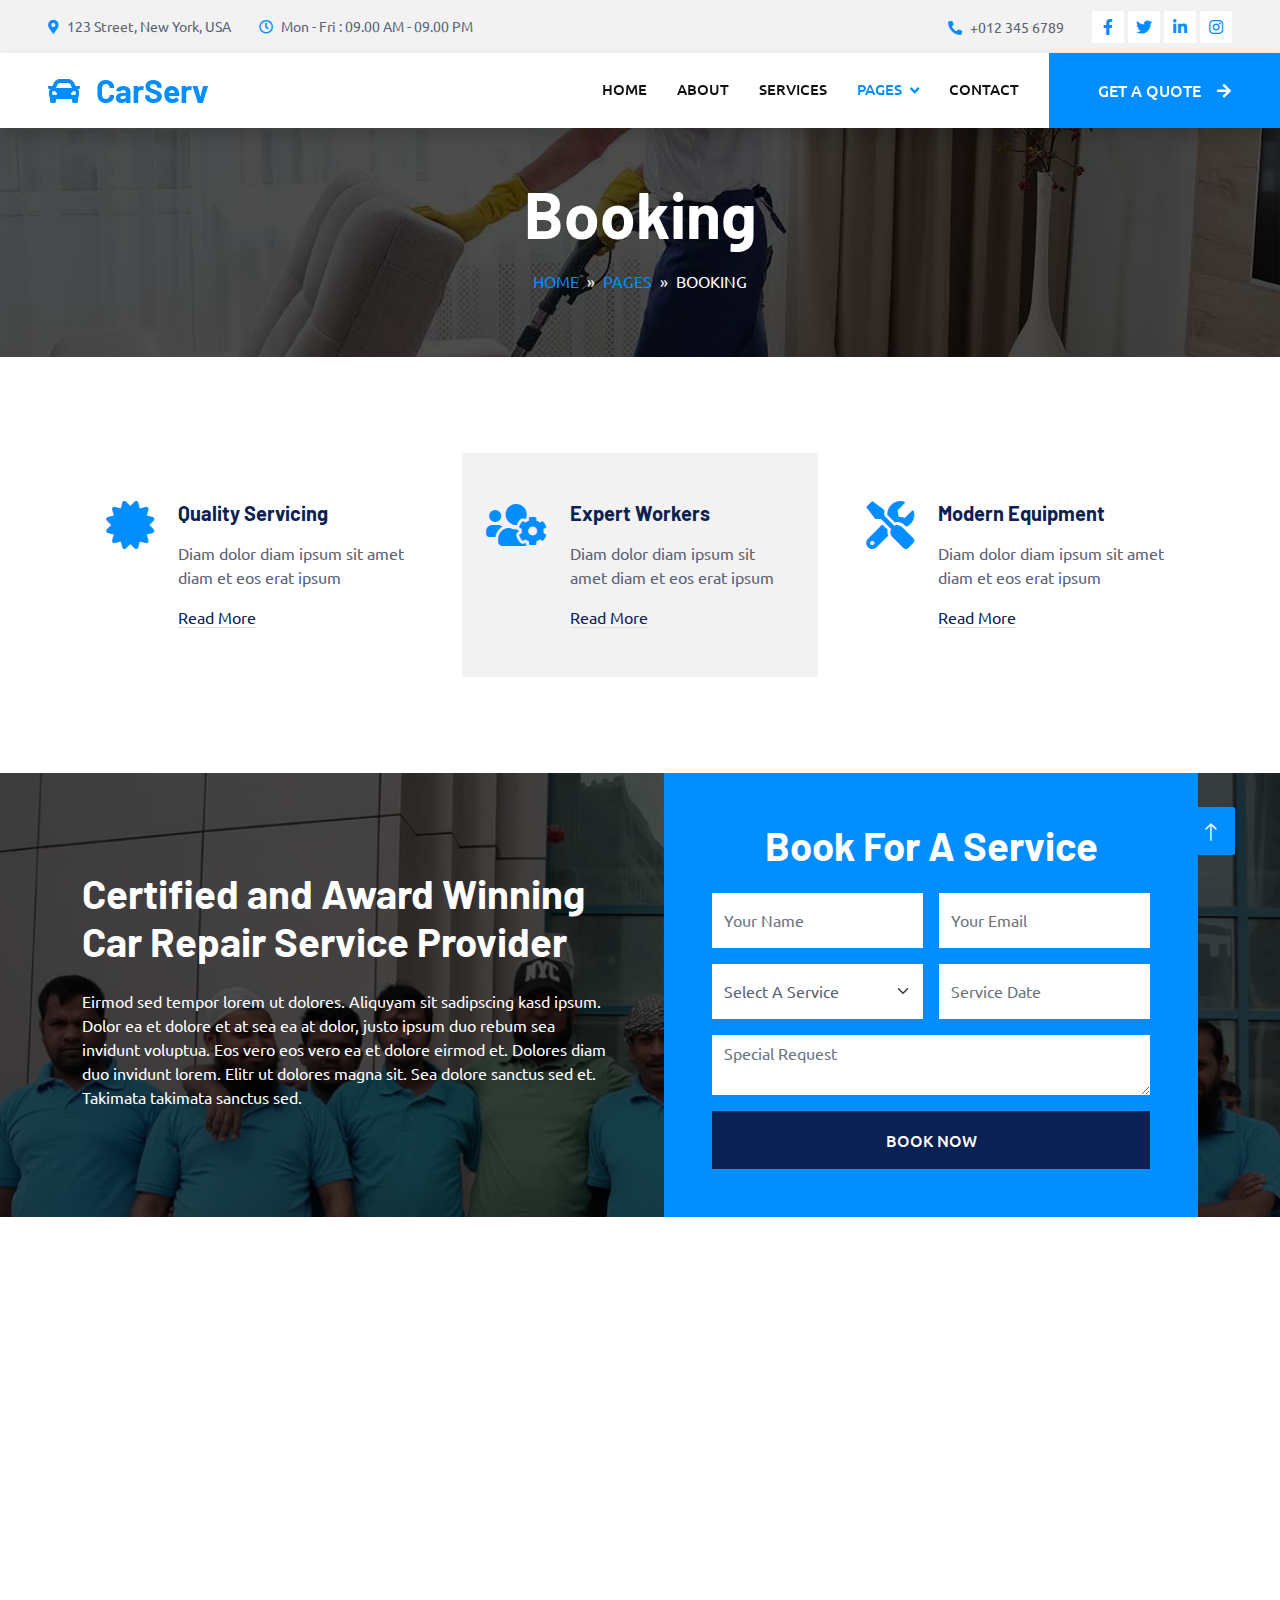
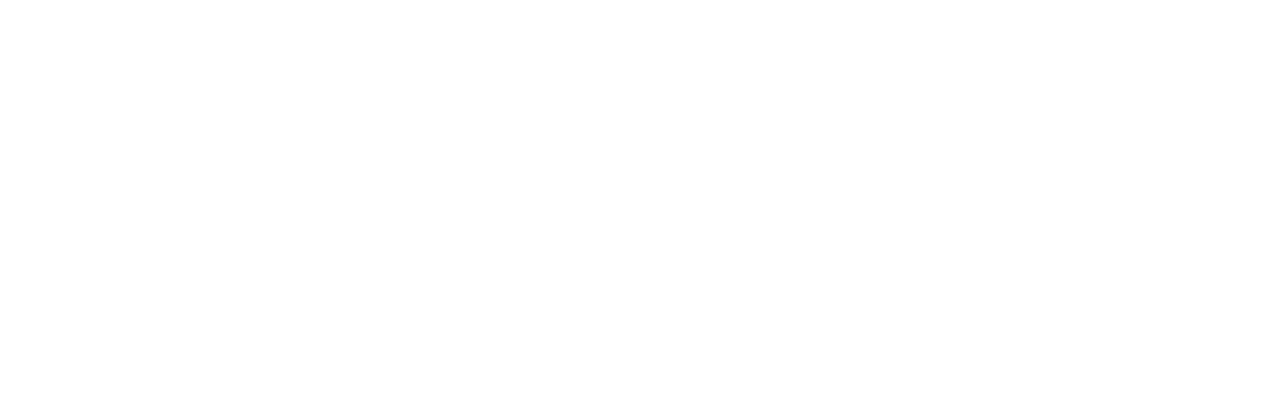
<file: booking.html>
<!DOCTYPE html>
<html lang="en">

<head>
    <meta charset="utf-8">
    <title>CarServ - Car Repair HTML Template</title>
    <meta content="width=device-width, initial-scale=1.0" name="viewport">
    <meta content="" name="keywords">
    <meta content="" name="description">

    <!-- Favicon -->
    <link href="img/favicon.ico" rel="icon">

    <!-- Google Web Fonts -->
    <link rel="preconnect" href="https://fonts.googleapis.com">
    <link rel="preconnect" href="https://fonts.gstatic.com" crossorigin>
    <link href="https://fonts.googleapis.com/css2?family=Barlow:wght@600;700&family=Ubuntu:wght@400;500&display=swap" rel="stylesheet"> 

    <!-- Icon Font Stylesheet -->
    <link href="https://cdnjs.cloudflare.com/ajax/libs/font-awesome/5.10.0/css/all.min.css" rel="stylesheet">
    <link href="https://cdn.jsdelivr.net/npm/bootstrap-icons@1.4.1/font/bootstrap-icons.css" rel="stylesheet">

    <!-- Libraries Stylesheet -->
    <link href="lib/animate/animate.min.css" rel="stylesheet">
    <link href="lib/owlcarousel/assets/owl.carousel.min.css" rel="stylesheet">
    <link href="lib/tempusdominus/css/tempusdominus-bootstrap-4.min.css" rel="stylesheet" />

    <!-- Customized Bootstrap Stylesheet -->
    <link href="css/bootstrap.min.css" rel="stylesheet">

    <!-- Template Stylesheet -->
    <link href="css/style.css" rel="stylesheet">
</head>

<body>
    <!-- Spinner Start -->
    <div id="spinner" class="show bg-white position-fixed translate-middle w-100 vh-100 top-50 start-50 d-flex align-items-center justify-content-center">
        <div class="spinner-border text-primary" style="width: 3rem; height: 3rem;" role="status">
            <span class="sr-only">Loading...</span>
        </div>
    </div>
    <!-- Spinner End -->


    <!-- Topbar Start -->
    <div class="container-fluid bg-light p-0">
        <div class="row gx-0 d-none d-lg-flex">
            <div class="col-lg-7 px-5 text-start">
                <div class="h-100 d-inline-flex align-items-center py-3 me-4">
                    <small class="fa fa-map-marker-alt text-primary me-2"></small>
                    <small>123 Street, New York, USA</small>
                </div>
                <div class="h-100 d-inline-flex align-items-center py-3">
                    <small class="far fa-clock text-primary me-2"></small>
                    <small>Mon - Fri : 09.00 AM - 09.00 PM</small>
                </div>
            </div>
            <div class="col-lg-5 px-5 text-end">
                <div class="h-100 d-inline-flex align-items-center py-3 me-4">
                    <small class="fa fa-phone-alt text-primary me-2"></small>
                    <small>+012 345 6789</small>
                </div>
                <div class="h-100 d-inline-flex align-items-center">
                    <a class="btn btn-sm-square bg-white text-primary me-1" href=""><i class="fab fa-facebook-f"></i></a>
                    <a class="btn btn-sm-square bg-white text-primary me-1" href=""><i class="fab fa-twitter"></i></a>
                    <a class="btn btn-sm-square bg-white text-primary me-1" href=""><i class="fab fa-linkedin-in"></i></a>
                    <a class="btn btn-sm-square bg-white text-primary me-0" href=""><i class="fab fa-instagram"></i></a>
                </div>
            </div>
        </div>
    </div>
    <!-- Topbar End -->


    <!-- Navbar Start -->
    <nav class="navbar navbar-expand-lg bg-white navbar-light shadow sticky-top p-0">
        <a href="index.html" class="navbar-brand d-flex align-items-center px-4 px-lg-5">
            <h2 class="m-0 text-primary"><i class="fa fa-car me-3"></i>CarServ</h2>
        </a>
        <button type="button" class="navbar-toggler me-4" data-bs-toggle="collapse" data-bs-target="#navbarCollapse">
            <span class="navbar-toggler-icon"></span>
        </button>
        <div class="collapse navbar-collapse" id="navbarCollapse">
            <div class="navbar-nav ms-auto p-4 p-lg-0">
                <a href="index.html" class="nav-item nav-link">Home</a>
                <a href="about.html" class="nav-item nav-link">About</a>
                <a href="service.html" class="nav-item nav-link">Services</a>
                <div class="nav-item dropdown">
                    <a href="#" class="nav-link dropdown-toggle active" data-bs-toggle="dropdown">Pages</a>
                    <div class="dropdown-menu fade-up m-0">
                        <a href="booking.html" class="dropdown-item active">Booking</a>
                        <a href="team.html" class="dropdown-item">Technicians</a>
                        <a href="testimonial.html" class="dropdown-item">Testimonial</a>
                        <a href="404.html" class="dropdown-item">404 Page</a>
                    </div>
                </div>
                <a href="contact.html" class="nav-item nav-link">Contact</a>
            </div>
            <a href="" class="btn btn-primary py-4 px-lg-5 d-none d-lg-block">Get A Quote<i class="fa fa-arrow-right ms-3"></i></a>
        </div>
    </nav>
    <!-- Navbar End -->


    <!-- Page Header Start -->
    <div class="container-fluid page-header mb-5 p-0" style="background-image: url(img/carousel-bg-1.jpg);">
        <div class="container-fluid page-header-inner py-5">
            <div class="container text-center">
                <h1 class="display-3 text-white mb-3 animated slideInDown">Booking</h1>
                <nav aria-label="breadcrumb">
                    <ol class="breadcrumb justify-content-center text-uppercase">
                        <li class="breadcrumb-item"><a href="#">Home</a></li>
                        <li class="breadcrumb-item"><a href="#">Pages</a></li>
                        <li class="breadcrumb-item text-white active" aria-current="page">Booking</li>
                    </ol>
                </nav>
            </div>
        </div>
    </div>
    <!-- Page Header End -->


    <!-- Service Start -->
    <div class="container-xxl py-5">
        <div class="container">
            <div class="row g-4">
                <div class="col-lg-4 col-md-6 wow fadeInUp" data-wow-delay="0.1s">
                    <div class="d-flex py-5 px-4">
                        <i class="fa fa-certificate fa-3x text-primary flex-shrink-0"></i>
                        <div class="ps-4">
                            <h5 class="mb-3">Quality Servicing</h5>
                            <p>Diam dolor diam ipsum sit amet diam et eos erat ipsum</p>
                            <a class="text-secondary border-bottom" href="">Read More</a>
                        </div>
                    </div>
                </div>
                <div class="col-lg-4 col-md-6 wow fadeInUp" data-wow-delay="0.3s">
                    <div class="d-flex bg-light py-5 px-4">
                        <i class="fa fa-users-cog fa-3x text-primary flex-shrink-0"></i>
                        <div class="ps-4">
                            <h5 class="mb-3">Expert Workers</h5>
                            <p>Diam dolor diam ipsum sit amet diam et eos erat ipsum</p>
                            <a class="text-secondary border-bottom" href="">Read More</a>
                        </div>
                    </div>
                </div>
                <div class="col-lg-4 col-md-6 wow fadeInUp" data-wow-delay="0.5s">
                    <div class="d-flex py-5 px-4">
                        <i class="fa fa-tools fa-3x text-primary flex-shrink-0"></i>
                        <div class="ps-4">
                            <h5 class="mb-3">Modern Equipment</h5>
                            <p>Diam dolor diam ipsum sit amet diam et eos erat ipsum</p>
                            <a class="text-secondary border-bottom" href="">Read More</a>
                        </div>
                    </div>
                </div>
            </div>
        </div>
    </div>
    <!-- Service End -->


    <!-- Booking Start -->
    <div class="container-fluid bg-secondary booking my-5 wow fadeInUp" data-wow-delay="0.1s">
        <div class="container">
            <div class="row gx-5">
                <div class="col-lg-6 py-5">
                    <div class="py-5">
                        <h1 class="text-white mb-4">Certified and Award Winning Car Repair Service Provider</h1>
                        <p class="text-white mb-0">Eirmod sed tempor lorem ut dolores. Aliquyam sit sadipscing kasd ipsum. Dolor ea et dolore et at sea ea at dolor, justo ipsum duo rebum sea invidunt voluptua. Eos vero eos vero ea et dolore eirmod et. Dolores diam duo invidunt lorem. Elitr ut dolores magna sit. Sea dolore sanctus sed et. Takimata takimata sanctus sed.</p>
                    </div>
                </div>
                <div class="col-lg-6">
                    <div class="bg-primary h-100 d-flex flex-column justify-content-center text-center p-5 wow zoomIn" data-wow-delay="0.6s">
                        <h1 class="text-white mb-4">Book For A Service</h1>
                        <form>
                            <div class="row g-3">
                                <div class="col-12 col-sm-6">
                                    <input type="text" class="form-control border-0" placeholder="Your Name" style="height: 55px;">
                                </div>
                                <div class="col-12 col-sm-6">
                                    <input type="email" class="form-control border-0" placeholder="Your Email" style="height: 55px;">
                                </div>
                                <div class="col-12 col-sm-6">
                                    <select class="form-select border-0" style="height: 55px;">
                                        <option selected>Select A Service</option>
                                        <option value="1">Service 1</option>
                                        <option value="2">Service 2</option>
                                        <option value="3">Service 3</option>
                                    </select>
                                </div>
                                <div class="col-12 col-sm-6">
                                    <div class="date" id="date1" data-target-input="nearest">
                                        <input type="text"
                                            class="form-control border-0 datetimepicker-input"
                                            placeholder="Service Date" data-target="#date1" data-toggle="datetimepicker" style="height: 55px;">
                                    </div>
                                </div>
                                <div class="col-12">
                                    <textarea class="form-control border-0" placeholder="Special Request"></textarea>
                                </div>
                                <div class="col-12">
                                    <button class="btn btn-secondary w-100 py-3" type="submit">Book Now</button>
                                </div>
                            </div>
                        </form>
                    </div>
                </div>
            </div>
        </div>
    </div>
    <!-- Booking End -->


    <!-- Call To Action Start -->
    <div class="container-xxl py-5 wow fadeInUp" data-wow-delay="0.1s">
        <div class="container">
            <div class="row g-4">
                <div class="col-lg-8 col-md-6">
                    <h6 class="text-primary text-uppercase">// Call To Action //</h6>
                    <h1 class="mb-4">Have Any Pre Booking Question?</h1>
                    <p class="mb-0">Lorem diam ea sit dolor labore. Clita et dolor erat sed est lorem sed et sit. Diam sed duo magna erat et stet clita ea magna ea sed, sit labore magna lorem tempor justo rebum dolores. Eos dolor sea erat amet et, lorem labore lorem at dolores. Stet ea ut justo et, clita et et ipsum diam.</p>
                </div>
                <div class="col-lg-4 col-md-6">
                    <div class="bg-primary d-flex flex-column justify-content-center text-center h-100 p-4">
                        <h3 class="text-white mb-4"><i class="fa fa-phone-alt me-3"></i>+012 345 6789</h3>
                        <a href="" class="btn btn-secondary py-3 px-5">Contact Us<i class="fa fa-arrow-right ms-3"></i></a>
                    </div>
                </div>
            </div>
        </div>
    </div>
    <!-- Call To Action End -->


    <!-- Footer Start -->
    <div class="container-fluid bg-dark text-light footer pt-5 mt-5 wow fadeIn" data-wow-delay="0.1s">
        <div class="container py-5">
            <div class="row g-5">
                <div class="col-lg-3 col-md-6">
                    <h4 class="text-light mb-4">Address</h4>
                    <p class="mb-2"><i class="fa fa-map-marker-alt me-3"></i>123 Street, New York, USA</p>
                    <p class="mb-2"><i class="fa fa-phone-alt me-3"></i>+012 345 67890</p>
                    <p class="mb-2"><i class="fa fa-envelope me-3"></i>info@example.com</p>
                    <div class="d-flex pt-2">
                        <a class="btn btn-outline-light btn-social" href=""><i class="fab fa-twitter"></i></a>
                        <a class="btn btn-outline-light btn-social" href=""><i class="fab fa-facebook-f"></i></a>
                        <a class="btn btn-outline-light btn-social" href=""><i class="fab fa-youtube"></i></a>
                        <a class="btn btn-outline-light btn-social" href=""><i class="fab fa-linkedin-in"></i></a>
                    </div>
                </div>
                <div class="col-lg-3 col-md-6">
                    <h4 class="text-light mb-4">Opening Hours</h4>
                    <h6 class="text-light">Monday - Friday:</h6>
                    <p class="mb-4">09.00 AM - 09.00 PM</p>
                    <h6 class="text-light">Saturday - Sunday:</h6>
                    <p class="mb-0">09.00 AM - 12.00 PM</p>
                </div>
                <div class="col-lg-3 col-md-6">
                    <h4 class="text-light mb-4">Services</h4>
                    <a class="btn btn-link" href="">Diagnostic Test</a>
                    <a class="btn btn-link" href="">Engine Servicing</a>
                    <a class="btn btn-link" href="">Tires Replacement</a>
                    <a class="btn btn-link" href="">Oil Changing</a>
                    <a class="btn btn-link" href="">Vacuam Cleaning</a>
                </div>
                <div class="col-lg-3 col-md-6">
                    <h4 class="text-light mb-4">Newsletter</h4>
                    <p>Dolor amet sit justo amet elitr clita ipsum elitr est.</p>
                    <div class="position-relative mx-auto" style="max-width: 400px;">
                        <input class="form-control border-0 w-100 py-3 ps-4 pe-5" type="text" placeholder="Your email">
                        <button type="button" class="btn btn-primary py-2 position-absolute top-0 end-0 mt-2 me-2">SignUp</button>
                    </div>
                </div>
            </div>
        </div>
        <div class="container">
            <div class="copyright">
                <div class="row">
                    <div class="col-md-6 text-center text-md-start mb-3 mb-md-0">
                        &copy; <a class="border-bottom" href="#">Your Site Name</a>, All Right Reserved.

                        <!--/*** This template is free as long as you keep the footer author’s credit link/attribution link/backlink. If you'd like to use the template without the footer author’s credit link/attribution link/backlink, you can purchase the Credit Removal License from "https://htmlcodex.com/credit-removal". Thank you for your support. ***/-->
                        Designed By <a class="border-bottom" href="https://htmlcodex.com">HTML Codex</a>
                    </div>
                    <div class="col-md-6 text-center text-md-end">
                        <div class="footer-menu">
                            <a href="">Home</a>
                            <a href="">Cookies</a>
                            <a href="">Help</a>
                            <a href="">FQAs</a>
                        </div>
                    </div>
                </div>
            </div>
        </div>
    </div>
    <!-- Footer End -->


    <!-- Back to Top -->
    <a href="#" class="btn btn-lg btn-primary btn-lg-square back-to-top"><i class="bi bi-arrow-up"></i></a>


    <!-- JavaScript Libraries -->
    <script src="https://code.jquery.com/jquery-3.4.1.min.js"></script>
    <script src="https://cdn.jsdelivr.net/npm/bootstrap@5.0.0/dist/js/bootstrap.bundle.min.js"></script>
    <script src="lib/wow/wow.min.js"></script>
    <script src="lib/easing/easing.min.js"></script>
    <script src="lib/waypoints/waypoints.min.js"></script>
    <script src="lib/counterup/counterup.min.js"></script>
    <script src="lib/owlcarousel/owl.carousel.min.js"></script>
    <script src="lib/tempusdominus/js/moment.min.js"></script>
    <script src="lib/tempusdominus/js/moment-timezone.min.js"></script>
    <script src="lib/tempusdominus/js/tempusdominus-bootstrap-4.min.js"></script>

    <!-- Template Javascript -->
    <script src="js/main.js"></script>
</body>

</html>
</file>
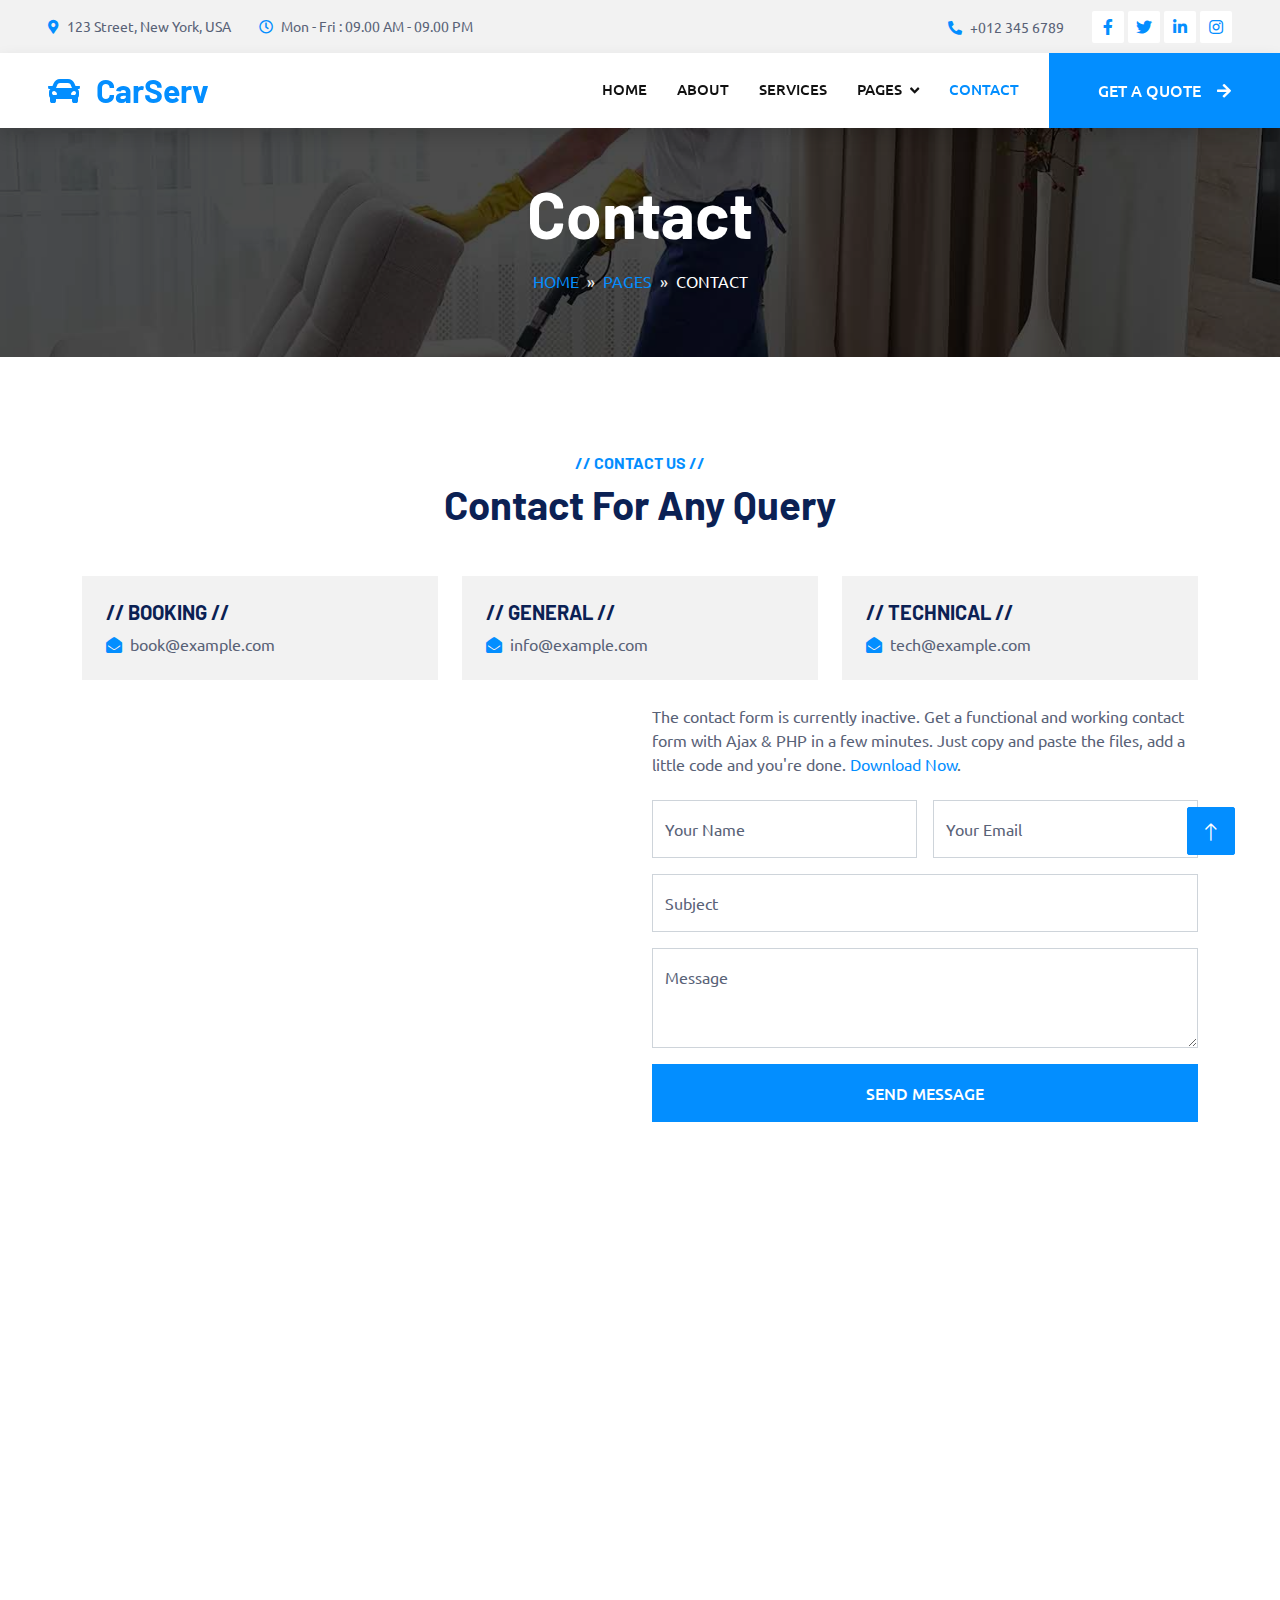
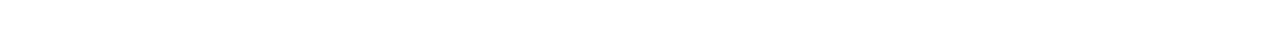
<file: contact.html>
<!DOCTYPE html>
<html lang="en">

<head>
    <meta charset="utf-8">
    <title>CarServ - Car Repair HTML Template</title>
    <meta content="width=device-width, initial-scale=1.0" name="viewport">
    <meta content="" name="keywords">
    <meta content="" name="description">

    <!-- Favicon -->
    <link href="img/favicon.ico" rel="icon">

    <!-- Google Web Fonts -->
    <link rel="preconnect" href="https://fonts.googleapis.com">
    <link rel="preconnect" href="https://fonts.gstatic.com" crossorigin>
    <link href="https://fonts.googleapis.com/css2?family=Barlow:wght@600;700&family=Ubuntu:wght@400;500&display=swap" rel="stylesheet"> 

    <!-- Icon Font Stylesheet -->
    <link href="https://cdnjs.cloudflare.com/ajax/libs/font-awesome/5.10.0/css/all.min.css" rel="stylesheet">
    <link href="https://cdn.jsdelivr.net/npm/bootstrap-icons@1.4.1/font/bootstrap-icons.css" rel="stylesheet">

    <!-- Libraries Stylesheet -->
    <link href="lib/animate/animate.min.css" rel="stylesheet">
    <link href="lib/owlcarousel/assets/owl.carousel.min.css" rel="stylesheet">
    <link href="lib/tempusdominus/css/tempusdominus-bootstrap-4.min.css" rel="stylesheet" />

    <!-- Customized Bootstrap Stylesheet -->
    <link href="css/bootstrap.min.css" rel="stylesheet">

    <!-- Template Stylesheet -->
    <link href="css/style.css" rel="stylesheet">
</head>

<body>
    <!-- Spinner Start -->
    <div id="spinner" class="show bg-white position-fixed translate-middle w-100 vh-100 top-50 start-50 d-flex align-items-center justify-content-center">
        <div class="spinner-border text-primary" style="width: 3rem; height: 3rem;" role="status">
            <span class="sr-only">Loading...</span>
        </div>
    </div>
    <!-- Spinner End -->


    <!-- Topbar Start -->
    <div class="container-fluid bg-light p-0">
        <div class="row gx-0 d-none d-lg-flex">
            <div class="col-lg-7 px-5 text-start">
                <div class="h-100 d-inline-flex align-items-center py-3 me-4">
                    <small class="fa fa-map-marker-alt text-primary me-2"></small>
                    <small>123 Street, New York, USA</small>
                </div>
                <div class="h-100 d-inline-flex align-items-center py-3">
                    <small class="far fa-clock text-primary me-2"></small>
                    <small>Mon - Fri : 09.00 AM - 09.00 PM</small>
                </div>
            </div>
            <div class="col-lg-5 px-5 text-end">
                <div class="h-100 d-inline-flex align-items-center py-3 me-4">
                    <small class="fa fa-phone-alt text-primary me-2"></small>
                    <small>+012 345 6789</small>
                </div>
                <div class="h-100 d-inline-flex align-items-center">
                    <a class="btn btn-sm-square bg-white text-primary me-1" href=""><i class="fab fa-facebook-f"></i></a>
                    <a class="btn btn-sm-square bg-white text-primary me-1" href=""><i class="fab fa-twitter"></i></a>
                    <a class="btn btn-sm-square bg-white text-primary me-1" href=""><i class="fab fa-linkedin-in"></i></a>
                    <a class="btn btn-sm-square bg-white text-primary me-0" href=""><i class="fab fa-instagram"></i></a>
                </div>
            </div>
        </div>
    </div>
    <!-- Topbar End -->


    <!-- Navbar Start -->
    <nav class="navbar navbar-expand-lg bg-white navbar-light shadow sticky-top p-0">
        <a href="index.html" class="navbar-brand d-flex align-items-center px-4 px-lg-5">
            <h2 class="m-0 text-primary"><i class="fa fa-car me-3"></i>CarServ</h2>
        </a>
        <button type="button" class="navbar-toggler me-4" data-bs-toggle="collapse" data-bs-target="#navbarCollapse">
            <span class="navbar-toggler-icon"></span>
        </button>
        <div class="collapse navbar-collapse" id="navbarCollapse">
            <div class="navbar-nav ms-auto p-4 p-lg-0">
                <a href="index.html" class="nav-item nav-link">Home</a>
                <a href="about.html" class="nav-item nav-link">About</a>
                <a href="service.html" class="nav-item nav-link">Services</a>
                <div class="nav-item dropdown">
                    <a href="#" class="nav-link dropdown-toggle" data-bs-toggle="dropdown">Pages</a>
                    <div class="dropdown-menu fade-up m-0">
                        <a href="booking.html" class="dropdown-item">Booking</a>
                        <a href="team.html" class="dropdown-item">Technicians</a>
                        <a href="testimonial.html" class="dropdown-item">Testimonial</a>
                        <a href="404.html" class="dropdown-item">404 Page</a>
                    </div>
                </div>
                <a href="contact.html" class="nav-item nav-link active">Contact</a>
            </div>
            <a href="" class="btn btn-primary py-4 px-lg-5 d-none d-lg-block">Get A Quote<i class="fa fa-arrow-right ms-3"></i></a>
        </div>
    </nav>
    <!-- Navbar End -->


    <!-- Page Header Start -->
    <div class="container-fluid page-header mb-5 p-0" style="background-image: url(img/carousel-bg-1.jpg);">
        <div class="container-fluid page-header-inner py-5">
            <div class="container text-center">
                <h1 class="display-3 text-white mb-3 animated slideInDown">Contact</h1>
                <nav aria-label="breadcrumb">
                    <ol class="breadcrumb justify-content-center text-uppercase">
                        <li class="breadcrumb-item"><a href="#">Home</a></li>
                        <li class="breadcrumb-item"><a href="#">Pages</a></li>
                        <li class="breadcrumb-item text-white active" aria-current="page">Contact</li>
                    </ol>
                </nav>
            </div>
        </div>
    </div>
    <!-- Page Header End -->


    <!-- Contact Start -->
    <div class="container-xxl py-5">
        <div class="container">
            <div class="text-center wow fadeInUp" data-wow-delay="0.1s">
                <h6 class="text-primary text-uppercase">// Contact Us //</h6>
                <h1 class="mb-5">Contact For Any Query</h1>
            </div>
            <div class="row g-4">
                <div class="col-12">
                    <div class="row gy-4">
                        <div class="col-md-4">
                            <div class="bg-light d-flex flex-column justify-content-center p-4">
                                <h5 class="text-uppercase">// Booking //</h5>
                                <p class="m-0"><i class="fa fa-envelope-open text-primary me-2"></i>book@example.com</p>
                            </div>
                        </div>
                        <div class="col-md-4">
                            <div class="bg-light d-flex flex-column justify-content-center p-4">
                                <h5 class="text-uppercase">// General //</h5>
                                <p class="m-0"><i class="fa fa-envelope-open text-primary me-2"></i>info@example.com</p>
                            </div>
                        </div>
                        <div class="col-md-4">
                            <div class="bg-light d-flex flex-column justify-content-center p-4">
                                <h5 class="text-uppercase">// Technical //</h5>
                                <p class="m-0"><i class="fa fa-envelope-open text-primary me-2"></i>tech@example.com</p>
                            </div>
                        </div>
                    </div>
                </div>
                <div class="col-md-6 wow fadeIn" data-wow-delay="0.1s">
                    <iframe class="position-relative rounded w-100 h-100"
                        src="https://www.google.com/maps/embed?pb=!1m18!1m12!1m3!1d3001156.4288297426!2d-78.01371936852176!3d42.72876761954724!2m3!1f0!2f0!3f0!3m2!1i1024!2i768!4f13.1!3m3!1m2!1s0x4ccc4bf0f123a5a9%3A0xddcfc6c1de189567!2sNew%20York%2C%20USA!5e0!3m2!1sen!2sbd!4v1603794290143!5m2!1sen!2sbd"
                        frameborder="0" style="min-height: 350px; border:0;" allowfullscreen="" aria-hidden="false"
                        tabindex="0"></iframe>
                </div>
                <div class="col-md-6">
                    <div class="wow fadeInUp" data-wow-delay="0.2s">
                        <p class="mb-4">The contact form is currently inactive. Get a functional and working contact form with Ajax & PHP in a few minutes. Just copy and paste the files, add a little code and you're done. <a href="https://htmlcodex.com/contact-form">Download Now</a>.</p>
                        <form>
                            <div class="row g-3">
                                <div class="col-md-6">
                                    <div class="form-floating">
                                        <input type="text" class="form-control" id="name" placeholder="Your Name">
                                        <label for="name">Your Name</label>
                                    </div>
                                </div>
                                <div class="col-md-6">
                                    <div class="form-floating">
                                        <input type="email" class="form-control" id="email" placeholder="Your Email">
                                        <label for="email">Your Email</label>
                                    </div>
                                </div>
                                <div class="col-12">
                                    <div class="form-floating">
                                        <input type="text" class="form-control" id="subject" placeholder="Subject">
                                        <label for="subject">Subject</label>
                                    </div>
                                </div>
                                <div class="col-12">
                                    <div class="form-floating">
                                        <textarea class="form-control" placeholder="Leave a message here" id="message" style="height: 100px"></textarea>
                                        <label for="message">Message</label>
                                    </div>
                                </div>
                                <div class="col-12">
                                    <button class="btn btn-primary w-100 py-3" type="submit">Send Message</button>
                                </div>
                            </div>
                        </form>
                    </div>
                </div>
            </div>
        </div>
    </div>
    <!-- Contact End -->


    <!-- Footer Start -->
    <div class="container-fluid bg-dark text-light footer pt-5 mt-5 wow fadeIn" data-wow-delay="0.1s">
        <div class="container py-5">
            <div class="row g-5">
                <div class="col-lg-3 col-md-6">
                    <h4 class="text-light mb-4">Address</h4>
                    <p class="mb-2"><i class="fa fa-map-marker-alt me-3"></i>123 Street, New York, USA</p>
                    <p class="mb-2"><i class="fa fa-phone-alt me-3"></i>+012 345 67890</p>
                    <p class="mb-2"><i class="fa fa-envelope me-3"></i>info@example.com</p>
                    <div class="d-flex pt-2">
                        <a class="btn btn-outline-light btn-social" href=""><i class="fab fa-twitter"></i></a>
                        <a class="btn btn-outline-light btn-social" href=""><i class="fab fa-facebook-f"></i></a>
                        <a class="btn btn-outline-light btn-social" href=""><i class="fab fa-youtube"></i></a>
                        <a class="btn btn-outline-light btn-social" href=""><i class="fab fa-linkedin-in"></i></a>
                    </div>
                </div>
                <div class="col-lg-3 col-md-6">
                    <h4 class="text-light mb-4">Opening Hours</h4>
                    <h6 class="text-light">Monday - Friday:</h6>
                    <p class="mb-4">09.00 AM - 09.00 PM</p>
                    <h6 class="text-light">Saturday - Sunday:</h6>
                    <p class="mb-0">09.00 AM - 12.00 PM</p>
                </div>
                <div class="col-lg-3 col-md-6">
                    <h4 class="text-light mb-4">Services</h4>
                    <a class="btn btn-link" href="">Diagnostic Test</a>
                    <a class="btn btn-link" href="">Engine Servicing</a>
                    <a class="btn btn-link" href="">Tires Replacement</a>
                    <a class="btn btn-link" href="">Oil Changing</a>
                    <a class="btn btn-link" href="">Vacuam Cleaning</a>
                </div>
                <div class="col-lg-3 col-md-6">
                    <h4 class="text-light mb-4">Newsletter</h4>
                    <p>Dolor amet sit justo amet elitr clita ipsum elitr est.</p>
                    <div class="position-relative mx-auto" style="max-width: 400px;">
                        <input class="form-control border-0 w-100 py-3 ps-4 pe-5" type="text" placeholder="Your email">
                        <button type="button" class="btn btn-primary py-2 position-absolute top-0 end-0 mt-2 me-2">SignUp</button>
                    </div>
                </div>
            </div>
        </div>
        <div class="container">
            <div class="copyright">
                <div class="row">
                    <div class="col-md-6 text-center text-md-start mb-3 mb-md-0">
                        &copy; <a class="border-bottom" href="#">Your Site Name</a>, All Right Reserved.

                        <!--/*** This template is free as long as you keep the footer author’s credit link/attribution link/backlink. If you'd like to use the template without the footer author’s credit link/attribution link/backlink, you can purchase the Credit Removal License from "https://htmlcodex.com/credit-removal". Thank you for your support. ***/-->
                        Designed By <a class="border-bottom" href="https://htmlcodex.com">HTML Codex</a>
                    </div>
                    <div class="col-md-6 text-center text-md-end">
                        <div class="footer-menu">
                            <a href="">Home</a>
                            <a href="">Cookies</a>
                            <a href="">Help</a>
                            <a href="">FQAs</a>
                        </div>
                    </div>
                </div>
            </div>
        </div>
    </div>
    <!-- Footer End -->


    <!-- Back to Top -->
    <a href="#" class="btn btn-lg btn-primary btn-lg-square back-to-top"><i class="bi bi-arrow-up"></i></a>


    <!-- JavaScript Libraries -->
    <script src="https://code.jquery.com/jquery-3.4.1.min.js"></script>
    <script src="https://cdn.jsdelivr.net/npm/bootstrap@5.0.0/dist/js/bootstrap.bundle.min.js"></script>
    <script src="lib/wow/wow.min.js"></script>
    <script src="lib/easing/easing.min.js"></script>
    <script src="lib/waypoints/waypoints.min.js"></script>
    <script src="lib/counterup/counterup.min.js"></script>
    <script src="lib/owlcarousel/owl.carousel.min.js"></script>
    <script src="lib/tempusdominus/js/moment.min.js"></script>
    <script src="lib/tempusdominus/js/moment-timezone.min.js"></script>
    <script src="lib/tempusdominus/js/tempusdominus-bootstrap-4.min.js"></script>

    <!-- Template Javascript -->
    <script src="js/main.js"></script>
</body>

</html>
</file>
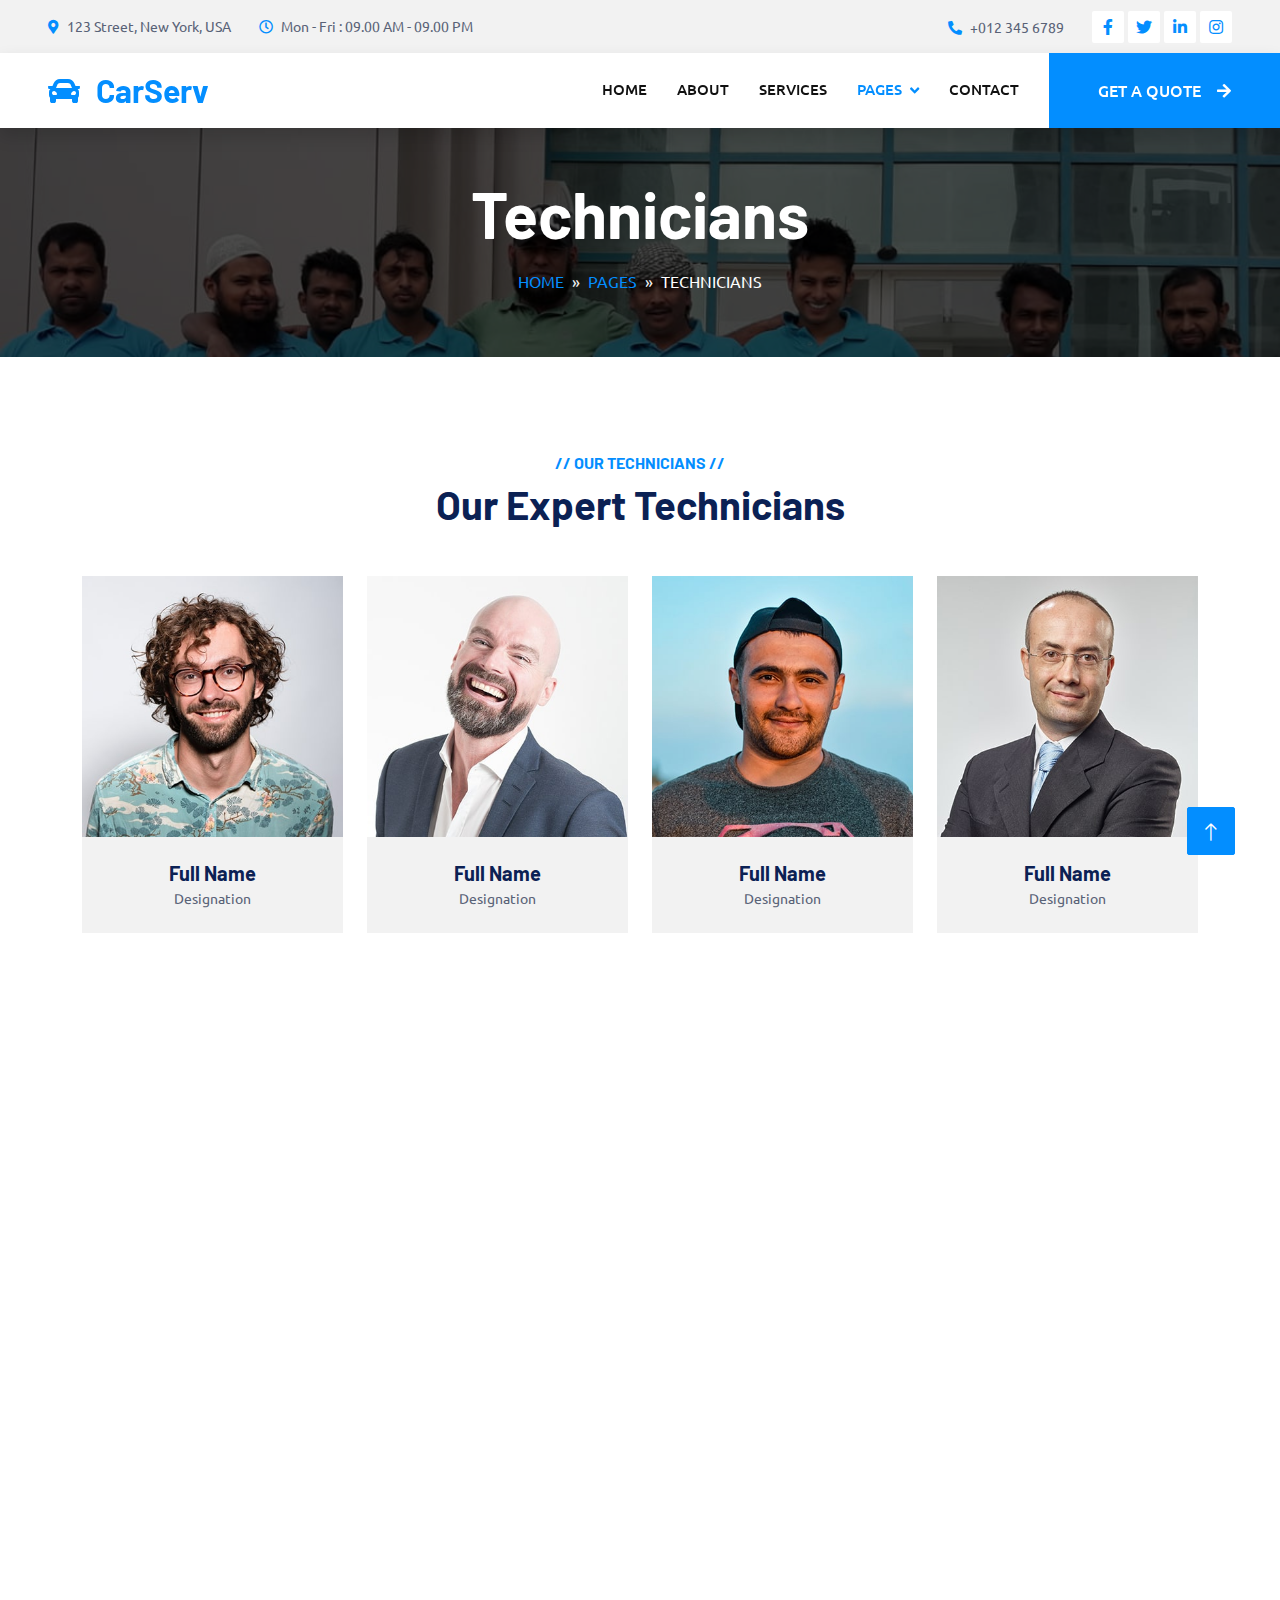
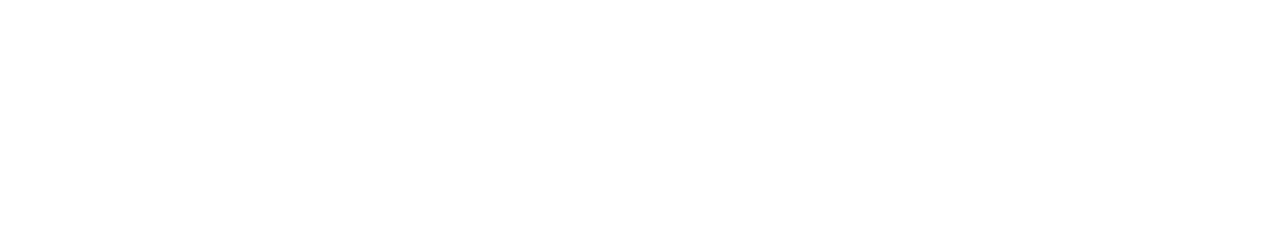
<file: team.html>
<!DOCTYPE html>
<html lang="en">

<head>
    <meta charset="utf-8">
    <title>CarServ - Car Repair HTML Template</title>
    <meta content="width=device-width, initial-scale=1.0" name="viewport">
    <meta content="" name="keywords">
    <meta content="" name="description">

    <!-- Favicon -->
    <link href="img/favicon.ico" rel="icon">

    <!-- Google Web Fonts -->
    <link rel="preconnect" href="https://fonts.googleapis.com">
    <link rel="preconnect" href="https://fonts.gstatic.com" crossorigin>
    <link href="https://fonts.googleapis.com/css2?family=Barlow:wght@600;700&family=Ubuntu:wght@400;500&display=swap" rel="stylesheet"> 

    <!-- Icon Font Stylesheet -->
    <link href="https://cdnjs.cloudflare.com/ajax/libs/font-awesome/5.10.0/css/all.min.css" rel="stylesheet">
    <link href="https://cdn.jsdelivr.net/npm/bootstrap-icons@1.4.1/font/bootstrap-icons.css" rel="stylesheet">

    <!-- Libraries Stylesheet -->
    <link href="lib/animate/animate.min.css" rel="stylesheet">
    <link href="lib/owlcarousel/assets/owl.carousel.min.css" rel="stylesheet">
    <link href="lib/tempusdominus/css/tempusdominus-bootstrap-4.min.css" rel="stylesheet" />

    <!-- Customized Bootstrap Stylesheet -->
    <link href="css/bootstrap.min.css" rel="stylesheet">

    <!-- Template Stylesheet -->
    <link href="css/style.css" rel="stylesheet">
</head>

<body>
    <!-- Spinner Start -->
    <div id="spinner" class="show bg-white position-fixed translate-middle w-100 vh-100 top-50 start-50 d-flex align-items-center justify-content-center">
        <div class="spinner-border text-primary" style="width: 3rem; height: 3rem;" role="status">
            <span class="sr-only">Loading...</span>
        </div>
    </div>
    <!-- Spinner End -->


    <!-- Topbar Start -->
    <div class="container-fluid bg-light p-0">
        <div class="row gx-0 d-none d-lg-flex">
            <div class="col-lg-7 px-5 text-start">
                <div class="h-100 d-inline-flex align-items-center py-3 me-4">
                    <small class="fa fa-map-marker-alt text-primary me-2"></small>
                    <small>123 Street, New York, USA</small>
                </div>
                <div class="h-100 d-inline-flex align-items-center py-3">
                    <small class="far fa-clock text-primary me-2"></small>
                    <small>Mon - Fri : 09.00 AM - 09.00 PM</small>
                </div>
            </div>
            <div class="col-lg-5 px-5 text-end">
                <div class="h-100 d-inline-flex align-items-center py-3 me-4">
                    <small class="fa fa-phone-alt text-primary me-2"></small>
                    <small>+012 345 6789</small>
                </div>
                <div class="h-100 d-inline-flex align-items-center">
                    <a class="btn btn-sm-square bg-white text-primary me-1" href=""><i class="fab fa-facebook-f"></i></a>
                    <a class="btn btn-sm-square bg-white text-primary me-1" href=""><i class="fab fa-twitter"></i></a>
                    <a class="btn btn-sm-square bg-white text-primary me-1" href=""><i class="fab fa-linkedin-in"></i></a>
                    <a class="btn btn-sm-square bg-white text-primary me-0" href=""><i class="fab fa-instagram"></i></a>
                </div>
            </div>
        </div>
    </div>
    <!-- Topbar End -->


    <!-- Navbar Start -->
    <nav class="navbar navbar-expand-lg bg-white navbar-light shadow sticky-top p-0">
        <a href="index.html" class="navbar-brand d-flex align-items-center px-4 px-lg-5">
            <h2 class="m-0 text-primary"><i class="fa fa-car me-3"></i>CarServ</h2>
        </a>
        <button type="button" class="navbar-toggler me-4" data-bs-toggle="collapse" data-bs-target="#navbarCollapse">
            <span class="navbar-toggler-icon"></span>
        </button>
        <div class="collapse navbar-collapse" id="navbarCollapse">
            <div class="navbar-nav ms-auto p-4 p-lg-0">
                <a href="index.html" class="nav-item nav-link">Home</a>
                <a href="about.html" class="nav-item nav-link">About</a>
                <a href="service.html" class="nav-item nav-link">Services</a>
                <div class="nav-item dropdown">
                    <a href="#" class="nav-link dropdown-toggle active" data-bs-toggle="dropdown">Pages</a>
                    <div class="dropdown-menu fade-up m-0">
                        <a href="booking.html" class="dropdown-item">Booking</a>
                        <a href="team.html" class="dropdown-item active">Technicians</a>
                        <a href="testimonial.html" class="dropdown-item">Testimonial</a>
                        <a href="404.html" class="dropdown-item">404 Page</a>
                    </div>
                </div>
                <a href="contact.html" class="nav-item nav-link">Contact</a>
            </div>
            <a href="" class="btn btn-primary py-4 px-lg-5 d-none d-lg-block">Get A Quote<i class="fa fa-arrow-right ms-3"></i></a>
        </div>
    </nav>
    <!-- Navbar End -->


    <!-- Page Header Start -->
    <div class="container-fluid page-header mb-5 p-0" style="background-image: url(img/carousel-bg-2.jpg);">
        <div class="container-fluid page-header-inner py-5">
            <div class="container text-center">
                <h1 class="display-3 text-white mb-3 animated slideInDown">Technicians</h1>
                <nav aria-label="breadcrumb">
                    <ol class="breadcrumb justify-content-center text-uppercase">
                        <li class="breadcrumb-item"><a href="#">Home</a></li>
                        <li class="breadcrumb-item"><a href="#">Pages</a></li>
                        <li class="breadcrumb-item text-white active" aria-current="page">Technicians</li>
                    </ol>
                </nav>
            </div>
        </div>
    </div>
    <!-- Page Header End -->


    <!-- Team Start -->
    <div class="container-xxl py-5">
        <div class="container">
            <div class="text-center wow fadeInUp" data-wow-delay="0.1s">
                <h6 class="text-primary text-uppercase">// Our Technicians //</h6>
                <h1 class="mb-5">Our Expert Technicians</h1>
            </div>
            <div class="row g-4">
                <div class="col-lg-3 col-md-6 wow fadeInUp" data-wow-delay="0.1s">
                    <div class="team-item">
                        <div class="position-relative overflow-hidden">
                            <img class="img-fluid" src="img/team-1.jpg" alt="">
                            <div class="team-overlay position-absolute start-0 top-0 w-100 h-100">
                                <a class="btn btn-square mx-1" href=""><i class="fab fa-facebook-f"></i></a>
                                <a class="btn btn-square mx-1" href=""><i class="fab fa-twitter"></i></a>
                                <a class="btn btn-square mx-1" href=""><i class="fab fa-instagram"></i></a>
                            </div>
                        </div>
                        <div class="bg-light text-center p-4">
                            <h5 class="fw-bold mb-0">Full Name</h5>
                            <small>Designation</small>
                        </div>
                    </div>
                </div>
                <div class="col-lg-3 col-md-6 wow fadeInUp" data-wow-delay="0.3s">
                    <div class="team-item">
                        <div class="position-relative overflow-hidden">
                            <img class="img-fluid" src="img/team-2.jpg" alt="">
                            <div class="team-overlay position-absolute start-0 top-0 w-100 h-100">
                                <a class="btn btn-square mx-1" href=""><i class="fab fa-facebook-f"></i></a>
                                <a class="btn btn-square mx-1" href=""><i class="fab fa-twitter"></i></a>
                                <a class="btn btn-square mx-1" href=""><i class="fab fa-instagram"></i></a>
                            </div>
                        </div>
                        <div class="bg-light text-center p-4">
                            <h5 class="fw-bold mb-0">Full Name</h5>
                            <small>Designation</small>
                        </div>
                    </div>
                </div>
                <div class="col-lg-3 col-md-6 wow fadeInUp" data-wow-delay="0.5s">
                    <div class="team-item">
                        <div class="position-relative overflow-hidden">
                            <img class="img-fluid" src="img/team-3.jpg" alt="">
                            <div class="team-overlay position-absolute start-0 top-0 w-100 h-100">
                                <a class="btn btn-square mx-1" href=""><i class="fab fa-facebook-f"></i></a>
                                <a class="btn btn-square mx-1" href=""><i class="fab fa-twitter"></i></a>
                                <a class="btn btn-square mx-1" href=""><i class="fab fa-instagram"></i></a>
                            </div>
                        </div>
                        <div class="bg-light text-center p-4">
                            <h5 class="fw-bold mb-0">Full Name</h5>
                            <small>Designation</small>
                        </div>
                    </div>
                </div>
                <div class="col-lg-3 col-md-6 wow fadeInUp" data-wow-delay="0.7s">
                    <div class="team-item">
                        <div class="position-relative overflow-hidden">
                            <img class="img-fluid" src="img/team-4.jpg" alt="">
                            <div class="team-overlay position-absolute start-0 top-0 w-100 h-100">
                                <a class="btn btn-square mx-1" href=""><i class="fab fa-facebook-f"></i></a>
                                <a class="btn btn-square mx-1" href=""><i class="fab fa-twitter"></i></a>
                                <a class="btn btn-square mx-1" href=""><i class="fab fa-instagram"></i></a>
                            </div>
                        </div>
                        <div class="bg-light text-center p-4">
                            <h5 class="fw-bold mb-0">Full Name</h5>
                            <small>Designation</small>
                        </div>
                    </div>
                </div>
                <div class="col-lg-3 col-md-6 wow fadeInUp" data-wow-delay="0.1s">
                    <div class="team-item">
                        <div class="position-relative overflow-hidden">
                            <img class="img-fluid" src="img/team-2.jpg" alt="">
                            <div class="team-overlay position-absolute start-0 top-0 w-100 h-100">
                                <a class="btn btn-square mx-1" href=""><i class="fab fa-facebook-f"></i></a>
                                <a class="btn btn-square mx-1" href=""><i class="fab fa-twitter"></i></a>
                                <a class="btn btn-square mx-1" href=""><i class="fab fa-instagram"></i></a>
                            </div>
                        </div>
                        <div class="bg-light text-center p-4">
                            <h5 class="fw-bold mb-0">Full Name</h5>
                            <small>Designation</small>
                        </div>
                    </div>
                </div>
                <div class="col-lg-3 col-md-6 wow fadeInUp" data-wow-delay="0.3s">
                    <div class="team-item">
                        <div class="position-relative overflow-hidden">
                            <img class="img-fluid" src="img/team-3.jpg" alt="">
                            <div class="team-overlay position-absolute start-0 top-0 w-100 h-100">
                                <a class="btn btn-square mx-1" href=""><i class="fab fa-facebook-f"></i></a>
                                <a class="btn btn-square mx-1" href=""><i class="fab fa-twitter"></i></a>
                                <a class="btn btn-square mx-1" href=""><i class="fab fa-instagram"></i></a>
                            </div>
                        </div>
                        <div class="bg-light text-center p-4">
                            <h5 class="fw-bold mb-0">Full Name</h5>
                            <small>Designation</small>
                        </div>
                    </div>
                </div>
                <div class="col-lg-3 col-md-6 wow fadeInUp" data-wow-delay="0.5s">
                    <div class="team-item">
                        <div class="position-relative overflow-hidden">
                            <img class="img-fluid" src="img/team-4.jpg" alt="">
                            <div class="team-overlay position-absolute start-0 top-0 w-100 h-100">
                                <a class="btn btn-square mx-1" href=""><i class="fab fa-facebook-f"></i></a>
                                <a class="btn btn-square mx-1" href=""><i class="fab fa-twitter"></i></a>
                                <a class="btn btn-square mx-1" href=""><i class="fab fa-instagram"></i></a>
                            </div>
                        </div>
                        <div class="bg-light text-center p-4">
                            <h5 class="fw-bold mb-0">Full Name</h5>
                            <small>Designation</small>
                        </div>
                    </div>
                </div>
                <div class="col-lg-3 col-md-6 wow fadeInUp" data-wow-delay="0.7s">
                    <div class="team-item">
                        <div class="position-relative overflow-hidden">
                            <img class="img-fluid" src="img/team-1.jpg" alt="">
                            <div class="team-overlay position-absolute start-0 top-0 w-100 h-100">
                                <a class="btn btn-square mx-1" href=""><i class="fab fa-facebook-f"></i></a>
                                <a class="btn btn-square mx-1" href=""><i class="fab fa-twitter"></i></a>
                                <a class="btn btn-square mx-1" href=""><i class="fab fa-instagram"></i></a>
                            </div>
                        </div>
                        <div class="bg-light text-center p-4">
                            <h5 class="fw-bold mb-0">Full Name</h5>
                            <small>Designation</small>
                        </div>
                    </div>
                </div>
            </div>
        </div>
    </div>
    <!-- Team End -->


    <!-- Footer Start -->
    <div class="container-fluid bg-dark text-light footer pt-5 mt-5 wow fadeIn" data-wow-delay="0.1s">
        <div class="container py-5">
            <div class="row g-5">
                <div class="col-lg-3 col-md-6">
                    <h4 class="text-light mb-4">Address</h4>
                    <p class="mb-2"><i class="fa fa-map-marker-alt me-3"></i>123 Street, New York, USA</p>
                    <p class="mb-2"><i class="fa fa-phone-alt me-3"></i>+012 345 67890</p>
                    <p class="mb-2"><i class="fa fa-envelope me-3"></i>info@example.com</p>
                    <div class="d-flex pt-2">
                        <a class="btn btn-outline-light btn-social" href=""><i class="fab fa-twitter"></i></a>
                        <a class="btn btn-outline-light btn-social" href=""><i class="fab fa-facebook-f"></i></a>
                        <a class="btn btn-outline-light btn-social" href=""><i class="fab fa-youtube"></i></a>
                        <a class="btn btn-outline-light btn-social" href=""><i class="fab fa-linkedin-in"></i></a>
                    </div>
                </div>
                <div class="col-lg-3 col-md-6">
                    <h4 class="text-light mb-4">Opening Hours</h4>
                    <h6 class="text-light">Monday - Friday:</h6>
                    <p class="mb-4">09.00 AM - 09.00 PM</p>
                    <h6 class="text-light">Saturday - Sunday:</h6>
                    <p class="mb-0">09.00 AM - 12.00 PM</p>
                </div>
                <div class="col-lg-3 col-md-6">
                    <h4 class="text-light mb-4">Services</h4>
                    <a class="btn btn-link" href="">Diagnostic Test</a>
                    <a class="btn btn-link" href="">Engine Servicing</a>
                    <a class="btn btn-link" href="">Tires Replacement</a>
                    <a class="btn btn-link" href="">Oil Changing</a>
                    <a class="btn btn-link" href="">Vacuam Cleaning</a>
                </div>
                <div class="col-lg-3 col-md-6">
                    <h4 class="text-light mb-4">Newsletter</h4>
                    <p>Dolor amet sit justo amet elitr clita ipsum elitr est.</p>
                    <div class="position-relative mx-auto" style="max-width: 400px;">
                        <input class="form-control border-0 w-100 py-3 ps-4 pe-5" type="text" placeholder="Your email">
                        <button type="button" class="btn btn-primary py-2 position-absolute top-0 end-0 mt-2 me-2">SignUp</button>
                    </div>
                </div>
            </div>
        </div>
        <div class="container">
            <div class="copyright">
                <div class="row">
                    <div class="col-md-6 text-center text-md-start mb-3 mb-md-0">
                        &copy; <a class="border-bottom" href="#">Your Site Name</a>, All Right Reserved.

                        <!--/*** This template is free as long as you keep the footer author’s credit link/attribution link/backlink. If you'd like to use the template without the footer author’s credit link/attribution link/backlink, you can purchase the Credit Removal License from "https://htmlcodex.com/credit-removal". Thank you for your support. ***/-->
                        Designed By <a class="border-bottom" href="https://htmlcodex.com">HTML Codex</a>
                    </div>
                    <div class="col-md-6 text-center text-md-end">
                        <div class="footer-menu">
                            <a href="">Home</a>
                            <a href="">Cookies</a>
                            <a href="">Help</a>
                            <a href="">FQAs</a>
                        </div>
                    </div>
                </div>
            </div>
        </div>
    </div>
    <!-- Footer End -->


    <!-- Back to Top -->
    <a href="#" class="btn btn-lg btn-primary btn-lg-square back-to-top"><i class="bi bi-arrow-up"></i></a>


    <!-- JavaScript Libraries -->
    <script src="https://code.jquery.com/jquery-3.4.1.min.js"></script>
    <script src="https://cdn.jsdelivr.net/npm/bootstrap@5.0.0/dist/js/bootstrap.bundle.min.js"></script>
    <script src="lib/wow/wow.min.js"></script>
    <script src="lib/easing/easing.min.js"></script>
    <script src="lib/waypoints/waypoints.min.js"></script>
    <script src="lib/counterup/counterup.min.js"></script>
    <script src="lib/owlcarousel/owl.carousel.min.js"></script>
    <script src="lib/tempusdominus/js/moment.min.js"></script>
    <script src="lib/tempusdominus/js/moment-timezone.min.js"></script>
    <script src="lib/tempusdominus/js/tempusdominus-bootstrap-4.min.js"></script>

    <!-- Template Javascript -->
    <script src="js/main.js"></script>
</body>

</html>
</file>
<file: css/style.css>
/********** Template CSS **********/
:root {
    --primary: #038eff;
    --secondary: #0B2154;
    --light: #F2F2F2;
    --dark: #111111;
}


.flex {
    display: flex;
}

.flex-row {
    flex-direction: row;
}

.flex-col {
    flex-direction: column;
}

.items-center {
    align-items: center;
}

.justify-center {
    justify-content: center;
}

.color-inherit {
    color: inherit
}



/* Logo Start */
#logo {
    width: 180px;
}

@media (width <=768px) {
    #logo {
        width: 160px;
    }
}

@media (width <=640px) {
    #logo {
        width: 150px;
    }
}

/* Logo End */

.fw-medium {
    font-weight: 600 !important;
}

.back-to-top {
    position: fixed;
    display: none;
    right: 45px;
    bottom: 45px;
    z-index: 99;
}


/*** Spinner ***/
#spinner {
    opacity: 0;
    visibility: hidden;
    transition: opacity .5s ease-out, visibility 0s linear .5s;
    z-index: 99999;
}

#spinner.show {
    transition: opacity .5s ease-out, visibility 0s linear 0s;
    visibility: visible;
    opacity: 1;
}


/*** Button ***/
.btn {
    font-weight: 500;
    text-transform: uppercase;
    transition: .5s;
}

.btn.btn-primary,
.btn.btn-secondary {
    color: #FFFFFF;
}

.btn-square {
    width: 38px;
    height: 38px;
}

.btn-sm-square {
    width: 32px;
    height: 32px;
}

.btn-lg-square {
    width: 48px;
    height: 48px;
}

.btn-square,
.btn-sm-square,
.btn-lg-square {
    padding: 0;
    display: flex;
    align-items: center;
    justify-content: center;
    font-weight: normal;
    border-radius: 2px;
}


/*** Navbar ***/
.navbar .dropdown-toggle::after {
    border: none;
    content: "\f107";
    font-family: "Font Awesome 5 Free";
    font-weight: 900;
    vertical-align: middle;
    margin-left: 8px;
}

.navbar-light .navbar-nav .nav-link {
    margin-right: 30px;
    padding: 25px 0;
    color: #FFFFFF;
    font-size: 15px;
    text-transform: uppercase;
    outline: none;
}

.navbar-light .navbar-nav .nav-link:hover,
.navbar-light .navbar-nav .nav-link.active {
    color: var(--primary);
}

@media (max-width: 991.98px) {
    .navbar-light .navbar-nav .nav-link {
        margin-right: 0;
        padding: 10px 0;
    }

    .navbar-light .navbar-nav {
        border-top: 1px solid #EEEEEE;
    }
}

.navbar-light .navbar-brand,
.navbar-light a.btn {
    height: 75px;
}

.navbar-light .navbar-nav .nav-link {
    color: var(--dark);
    font-weight: 500;
}

.navbar-light.sticky-top {
    top: -100px;
    transition: .5s;
}

@media (min-width: 992px) {
    .navbar .nav-item .dropdown-menu {
        display: block;
        border: none;
        margin-top: 0;
        top: 150%;
        opacity: 0;
        visibility: hidden;
        transition: .5s;
    }

    .navbar .nav-item:hover .dropdown-menu {
        top: 100%;
        visibility: visible;
        transition: .5s;
        opacity: 1;
    }
}


/*** Header ***/
.carousel-caption {
    top: 0;
    left: 0;
    right: 0;
    bottom: 0;
    background: rgba(0, 0, 0, .7);
    z-index: 1;
}

.carousel-control-prev,
.carousel-control-next {
    width: 10%;
}

.carousel-control-prev-icon,
.carousel-control-next-icon {
    width: 3rem;
    height: 3rem;
}

@media (max-width: 768px) {
    #header-carousel .carousel-item {
        position: relative;
        min-height: 450px;
    }

    #header-carousel .carousel-item img {
        position: absolute;
        width: 100%;
        height: 100%;
        object-fit: cover;
    }
}

.page-header {
    background-position: center center;
    background-repeat: no-repeat;
    background-size: cover;
}

.page-header-inner {
    background: rgba(0, 0, 0, .7);
}

.breadcrumb-item+.breadcrumb-item::before {
    color: var(--light);
}


/*** Facts ***/
.fact {
    background: linear-gradient(rgba(0, 0, 0, .7), rgba(0, 0, 0, .7)), url(../img/carousel-bg-1.jpg);
    background-position: center center;
    background-repeat: no-repeat;
    background-size: cover;
}


/*** Service ***/
.service .nav .nav-link {
    background: var(--light);
    transition: .5s;
}

.service .nav .nav-link.active {
    background: var(--primary);
}

.service .nav .nav-link.active h4 {
    color: #FFFFFF !important;
}


/*** Booking ***/
.booking {
    background: linear-gradient(rgba(0, 0, 0, .7), rgba(0, 0, 0, .7)), url(../img/carousel-bg-2.jpg) center center no-repeat;
    background-size: cover;
}

.bootstrap-datetimepicker-widget.bottom {
    top: auto !important;
}

.bootstrap-datetimepicker-widget .table * {
    border-bottom-width: 0px;
}

.bootstrap-datetimepicker-widget .table th {
    font-weight: 500;
}

.bootstrap-datetimepicker-widget.dropdown-menu {
    padding: 10px;
    border-radius: 2px;
}

.bootstrap-datetimepicker-widget table td.active,
.bootstrap-datetimepicker-widget table td.active:hover {
    background: var(--primary);
}

.bootstrap-datetimepicker-widget table td.today::before {
    border-bottom-color: var(--primary);
}


/*** Team ***/
.team-item .team-overlay {
    display: flex;
    align-items: center;
    justify-content: center;
    background: var(--primary);
    transform: scale(0);
    transition: .5s;
}

.team-item:hover .team-overlay {
    transform: scale(1);
}

.team-item .team-overlay .btn {
    color: var(--primary);
    background: #FFFFFF;
}

.team-item .team-overlay .btn:hover {
    color: #FFFFFF;
    background: var(--secondary)
}


/*** Testimonial ***/
.testimonial-carousel .owl-item .testimonial-text,
.testimonial-carousel .owl-item.center .testimonial-text * {
    transition: .5s;
}

.testimonial-carousel .owl-item.center .testimonial-text {
    background: var(--primary) !important;
}

.testimonial-carousel .owl-item.center .testimonial-text * {
    color: #FFFFFF !important;
}

.testimonial-carousel .owl-dots {
    margin-top: 24px;
    display: flex;
    align-items: flex-end;
    justify-content: center;
}

.testimonial-carousel .owl-dot {
    position: relative;
    display: inline-block;
    margin: 0 5px;
    width: 15px;
    height: 15px;
    border: 1px solid #CCCCCC;
    transition: .5s;
}

.testimonial-carousel .owl-dot.active {
    background: var(--primary);
    border-color: var(--primary);
}


/*** Footer ***/
.footer {
    background: linear-gradient(rgba(0, 0, 0, .9), rgba(0, 0, 0, .9)), url(../img/carousel-bg-1.jpg) center center no-repeat;
    background-size: cover;
}

.footer .btn.btn-social {
    margin-right: 5px;
    width: 35px;
    height: 35px;
    display: flex;
    align-items: center;
    justify-content: center;
    color: var(--light);
    border: 1px solid #FFFFFF;
    border-radius: 35px;
    transition: .3s;
}

.footer .btn.btn-social:hover {
    color: var(--primary);
}

.footer .btn.btn-link {
    display: block;
    margin-bottom: 5px;
    padding: 0;
    text-align: left;
    color: #FFFFFF;
    font-size: 15px;
    font-weight: normal;
    text-transform: capitalize;
    transition: .3s;
}

.footer .btn.btn-link::before {
    position: relative;
    content: "\f105";
    font-family: "Font Awesome 5 Free";
    font-weight: 900;
    margin-right: 10px;
}

.footer .btn.btn-link:hover {
    letter-spacing: 1px;
    box-shadow: none;
}

.footer .copyright {
    padding: 25px 0;
    font-size: 15px;
    border-top: 1px solid rgba(256, 256, 256, .1);
}

.footer .copyright a {
    color: var(--light);
}

.footer .footer-menu a {
    margin-right: 15px;
    padding-right: 15px;
    border-right: 1px solid rgba(255, 255, 255, .3);
}

.footer .footer-menu a:last-child {
    margin-right: 0;
    padding-right: 0;
    border-right: none;

    font-size: 15px;
    border-top: 1px solid rgba(256, 256, 256, .1);
}

.footer .copyright a {
    color: var(--light);
}

.footer .footer-menu a {
    margin-right: 15px;
    padding-right: 15px;
    border-right: 1px solid rgba(255, 255, 255, .3);
}

.footer .footer-menu a:last-child {
    margin-right: 0;
    padding-right: 0;
    border-right: none;
}
</file>
